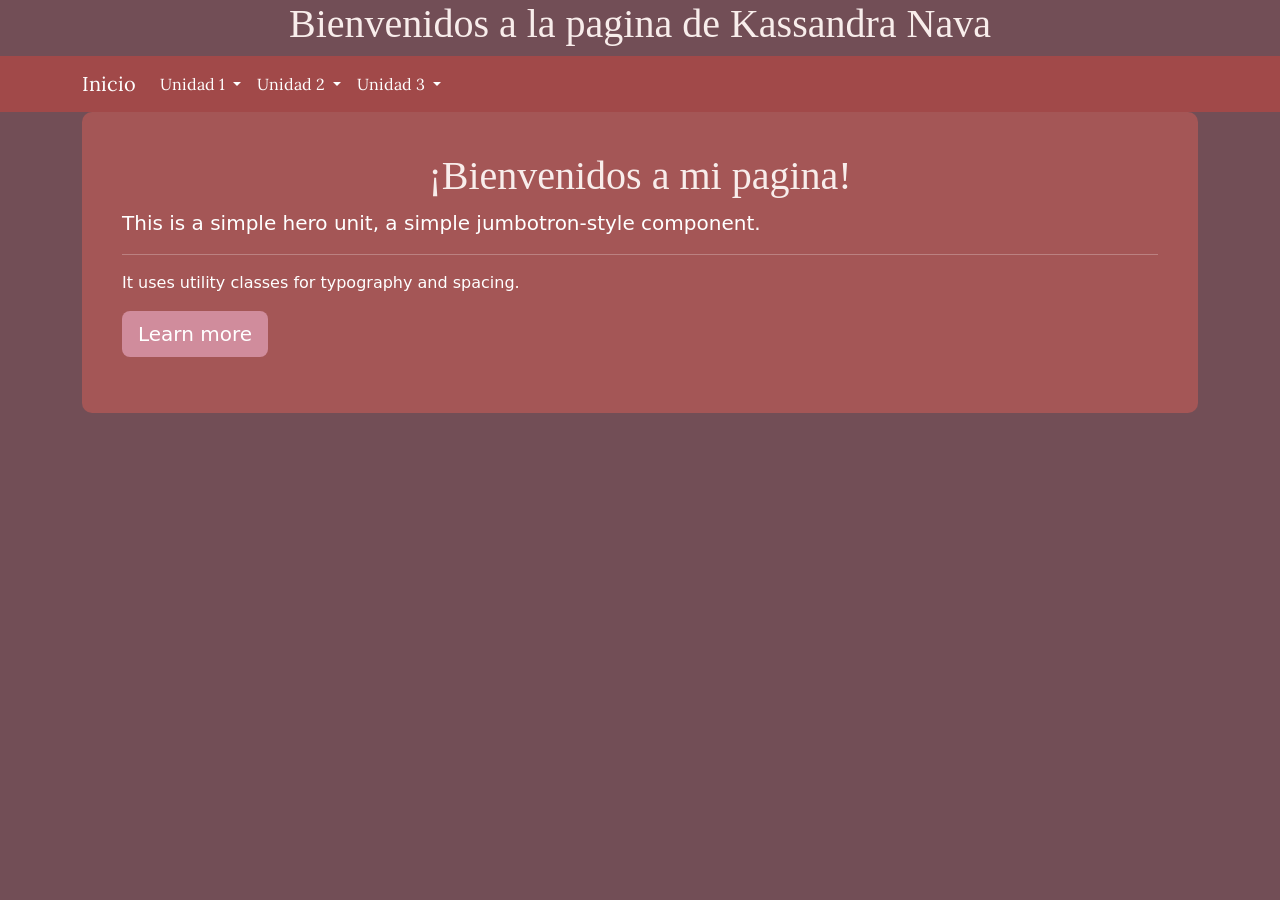
<file: index.html>
<!DOCTYPE html>
<html lang="es">
<head>
    <meta charset="UTF-8">
    <title>Primera página</title>
    <meta name="viewport" content="width=device-width, initial-scale=1">
    
    <!-- jQuery -->
    <script src="https://ajax.googleapis.com/ajax/libs/jquery/1.11.2/jquery.min.js"></script>

<link rel="preconnect" href="https://fonts.googleapis.com">
<link rel="preconnect" href="https://fonts.gstatic.com" crossorigin>
<link href="https://fonts.googleapis.com/css2?family=Lora:ital,wght@0,400..700;1,400..700&display=swap" rel="stylesheet">

<!-- Bootstrap CSS -->
<link href="https://cdn.jsdelivr.net/npm/bootstrap@5.3.2/dist/css/bootstrap.min.css" rel="stylesheet">

    <!-- Fuente -->
    <link href="https://fonts.cdnfonts.com/css/zachary" rel="stylesheet">

<style>
body{
    background-color:#724E56;
    color:#F5F5F5; 
}

h1{
    font-family:'Dancing Script', cursive;
    color:#F8EDEB; 
    text-align:center;
}

.navbar{
    background-color:#584E59;
    border:none;
}

.navbar-brand,
.navbar-nav > li > a{
    color:#FFFFFF !important;
    font-family:'Lora', serif;
}

.navbar-nav > li > a:hover{
    color:#FFD6E0 !important; 
}

.dropdown-menu{
    background-color:#F8EDEB;
}

.dropdown-menu > li > a{
    color:#a92e2e;
    font-family:'Lora', serif;
}

.dropdown-menu > li > a:hover{
    background-color:#b96262;
}

.jumbotron{
    background-color:#a45656;
    color:#FFFFFF;
    padding:40px;
    border-radius:10px;
}

.btn-primary{
    background-color:#D08C9C;
    border:none;
}

.btn-primary:hover{
    background-color:#B87486;
}

</style>
</head>

<body>

  <center><h1>Bienvenidos a la pagina de Kassandra Nava</h1></center>

<nav class="navbar navbar-expand-lg" style="background-color:#a14949;">
  <div class="container">

    <a class="navbar-brand text-white" href="index.html">Inicio</a>

    <button class="navbar-toggler" type="button" data-bs-toggle="collapse" data-bs-target="#menu">
      <span class="navbar-toggler-icon"></span>
    </button>

    <div class="collapse navbar-collapse" id="menu">
      <ul class="navbar-nav">
<li class="nav-item dropdown">
  <a class="nav-link dropdown-toggle" href="#" role="button" data-bs-toggle="dropdown">
    Unidad 1
  </a>
  <ul class="dropdown-menu">
    <li><a class="dropdown-item" href="meterdatos01.php">Meter Datos</a></li>
    <li><a class="dropdown-item" href="mostrar.php">Mostrar Datos</a></li>
  </ul>
</li>
<li class="nav-item dropdown">
  <a class="nav-link dropdown-toggle" href="#" role="button" data-bs-toggle="dropdown">
    Unidad 2
  </a>
  <ul class="dropdown-menu">
    <li><a class="dropdown-item" href="relacionales1.php">Relacionales 1</a></li>
    <li><a class="dropdown-item" href="relacionales2.php">Relacionales 2</a></li>
    <li><a class="dropdown-item" href="capturadebasededatos.php">Captura de Base de Datos</a></li>
        <li><a class="dropdown-item" href="musica.php">Musica</a></li>
  </ul>
</li>

<li class="nav-item dropdown">
  <a class="nav-link dropdown-toggle" href="#" role="button" data-bs-toggle="dropdown">
    Unidad 3
  </a>
  <ul class="dropdown-menu">
    <li><a class="dropdown-item" href="peliculas.html">Buscador de peliculas</a></li>
    <li><a class="dropdown-item" href="pokedex.html">POKEDEX</a></li>
    <li><a class="dropdown-item" href="oceano.html">Vida Marina</a></li>
  </ul>
</li>
    </div>

  </div>
</nav>
<!-- JUMBOTRON -->
<div class="container">
  <div class="jumbotron">
    <h1>¡Bienvenidos a mi pagina!</h1>
    <p class="lead">
      This is a simple hero unit, a simple jumbotron-style component.
    </p>
    <hr>
    <p>
      It uses utility classes for typography and spacing.
    </p>
    <p>
      <a class="btn btn-primary btn-lg" href="#" role="button">Learn more</a>
    </p>
  </div>
</div>
<script src="https://cdn.jsdelivr.net/npm/bootstrap@5.3.2/dist/js/bootstrap.bundle.min.js"></script>
</body>
</html>
</file>
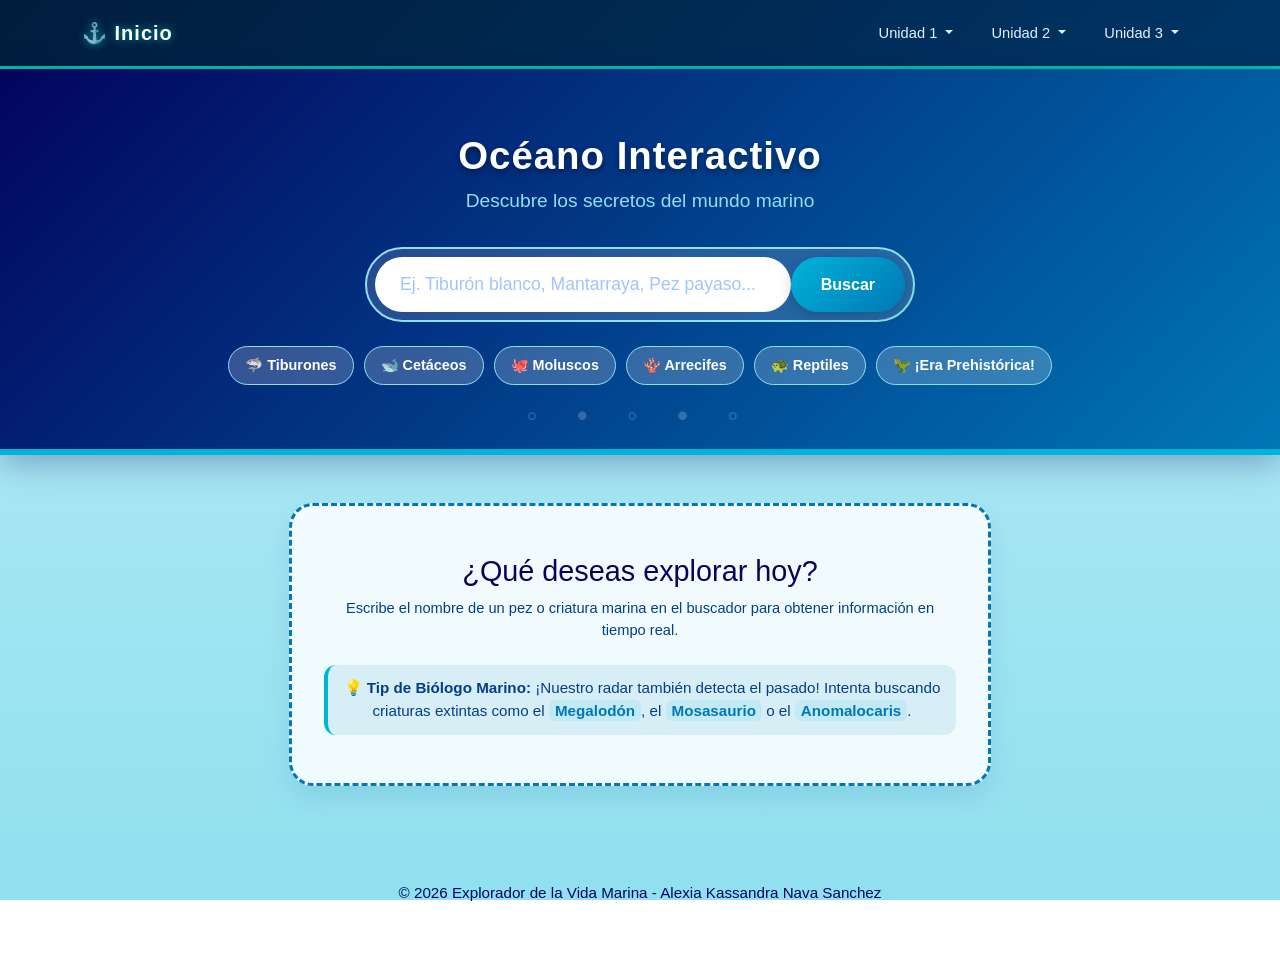
<file: oceano.html>
<!DOCTYPE html>
<html lang="es">
<head>
    <meta charset="UTF-8">
    <meta name="viewport" content="width=device-width, initial-scale=1.0">
    <title>Explorador de la Vida Marina</title>
    
    <link href="https://cdn.jsdelivr.net/npm/bootstrap@5.3.2/dist/css/bootstrap.min.css" rel="stylesheet">
    
    <link rel="stylesheet" href="oceano.css">
</head>
<body>

    <nav class="navbar navbar-expand-lg navbar-marina">
        <div class="container">
            <a class="navbar-brand text-white" href="index.html">⚓ Inicio</a>
            
            <button class="navbar-toggler" type="button" data-bs-toggle="collapse" data-bs-target="#menu" aria-controls="menu" aria-expanded="false" aria-label="Toggle navigation">
                <span class="navbar-toggler-icon"></span>
            </button>

            <div class="collapse navbar-collapse" id="menu">
                <ul class="navbar-nav ms-auto"> <li class="nav-item dropdown">
                        <a class="nav-link dropdown-toggle" href="#" role="button" data-bs-toggle="dropdown">
                            Unidad 1
                        </a>
                        <ul class="dropdown-menu">
                            <li><a class="dropdown-item" href="meterdatos01.php">Meter Datos</a></li>
                            <li><a class="dropdown-item" href="mostrar.php">Mostrar Datos</a></li>
                        </ul>
                    </li>
                    <li class="nav-item dropdown">
                        <a class="nav-link dropdown-toggle" href="#" role="button" data-bs-toggle="dropdown">
                            Unidad 2
                        </a>
                        <ul class="dropdown-menu">
                            <li><a class="dropdown-item" href="relacionales1.php">Relacionales 1</a></li>
                            <li><a class="dropdown-item" href="relacionales2.php">Relacionales 2</a></li>
                            <li><a class="dropdown-item" href="capturadebasededatos.php">Captura de Base de Datos</a></li>
                            <li><a class="dropdown-item" href="musica.php">Música</a></li>
                        </ul>
                    </li>
                    <li class="nav-item dropdown">
                        <a class="nav-link dropdown-toggle" href="#" role="button" data-bs-toggle="dropdown">
                            Unidad 3
                        </a>
                        <ul class="dropdown-menu">
                            <li><a class="dropdown-item" href="peliculas.html">Buscador de películas</a></li>
                            <li><a class="dropdown-item" href="pokedex.html">POKEDEX</a></li>
                            <li><a class="dropdown-item" href="oceano.html">Vida Marina</a></li>
                        </ul>
                    </li>
                </ul> </div>
        </div>
    </nav>
    <header>
        <h1>Océano Interactivo</h1>
        <p>Descubre los secretos del mundo marino</p>
        <div class="search-container">
            <input type="text" id="search-input" placeholder="Ej. Tiburón blanco, Mantarraya, Pez payaso...">
            <button id="search-btn">Buscar</button>
        </div>
        <div class="tags-container">
            <button class="tag-btn" onclick="buscarPorTag('Tiburón')">🦈 Tiburones</button>
            <button class="tag-btn" onclick="buscarPorTag('Ballena')">🐋 Cetáceos</button>
            <button class="tag-btn" onclick="buscarPorTag('Pulpo')">🐙 Moluscos</button>
            <button class="tag-btn" onclick="buscarPorTag('Arrecife de coral')">🪸 Arrecifes</button>
            <button class="tag-btn" onclick="buscarPorTag('Tortuga marina')">🐢 Reptiles</button>
            <button class="tag-btn tag-prehistorico" onclick="buscarPorTag('Megalodón')">🦖 ¡Era Prehistórica!</button>
        </div>
    </header>

    <main>
        <div id="loading" class="hidden">Buscando en las profundidades...</div>
        <div id="results-container">
            <div class="welcome-message">
                <h2>¿Qué deseas explorar hoy?</h2>
                <p>Escribe el nombre de un pez o criatura marina en el buscador para obtener información en tiempo real.</p>

                <div class="Dato-curioso" style="margin-top: 1.5rem; background: rgba(0, 119, 182, 0.1); padding: 12px; border-radius: 12px; font-size: 0.95rem; border-left: 4px solid var(--azul-claro);">
                    <strong>💡 Tip de Biólogo Marino:</strong> ¡Nuestro radar también detecta el pasado! Intenta buscando criaturas extintas como el <em>Megalodón</em>, el <em>Mosasaurio</em> o el <em>Anomalocaris</em>.
                </div>
            </div>
        </div>
    </main>

    <footer>
        <p>© 2026 Explorador de la Vida Marina - Alexia Kassandra Nava Sanchez</p>
    </footer>

    <script src="https://cdn.jsdelivr.net/npm/bootstrap@5.3.2/dist/js/bootstrap.bundle.min.js"></script>
    <script src="oceano.js"></script>
</body>
</html>
</file>
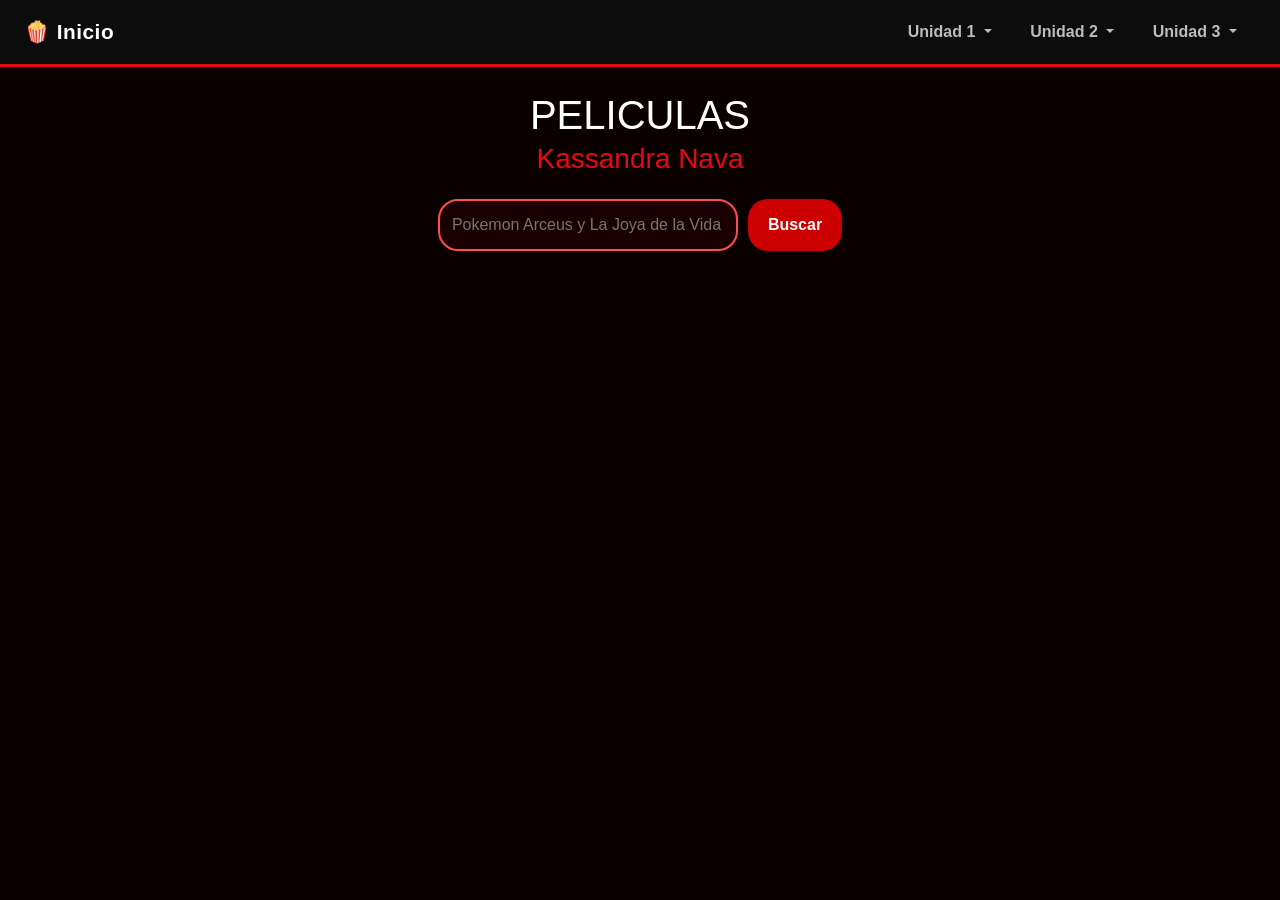
<file: peliculas.html>
<!DOCTYPE html> 
<html lang="es">
<head>
    <meta charset="UTF-8">
    <meta name="viewport" content="width=device-width, initial-scale=1.0">
    
    <link href="https://cdn.jsdelivr.net/npm/bootstrap@5.3.2/dist/css/bootstrap.min.css" rel="stylesheet">
    
    <link rel="stylesheet" href="estilopeliculas.css">
    <link href="https://fonts.cdnfonts.com/css/screamous" rel="stylesheet">
    <title>Alexia Kassandra Nava Sanchez</title>
</head>
<body>
    
    <nav class="navbar navbar-expand-lg navbar-cine">
        <div class="container-fluid px-4">
            <a class="navbar-brand text-white" href="index.html">🍿 Inicio</a>
            
            <button class="navbar-toggler" type="button" data-bs-toggle="collapse" data-bs-target="#menu" aria-controls="menu" aria-expanded="false" aria-label="Toggle navigation">
                <span class="navbar-toggler-icon"></span>
            </button>

            <div class="collapse navbar-collapse" id="menu">
                <ul class="navbar-nav ms-auto">
                    <li class="nav-item dropdown">
                        <a class="nav-link dropdown-toggle" href="#" role="button" data-bs-toggle="dropdown">
                            Unidad 1
                        </a>
                        <ul class="dropdown-menu">
                            <li><a class="dropdown-item" href="meterdatos01.php">Meter Datos</a></li>
                            <li><a class="dropdown-item" href="mostrar.php">Mostrar Datos</a></li>
                        </ul>
                    </li>
                    <li class="nav-item dropdown">
                        <a class="nav-link dropdown-toggle" href="#" role="button" data-bs-toggle="dropdown">
                            Unidad 2
                        </a>
                        <ul class="dropdown-menu">
                            <li><a class="dropdown-item" href="relacionales1.php">Relacionales 1</a></li>
                            <li><a class="dropdown-item" href="relacionales2.php">Relacionales 2</a></li>
                            <li><a class="dropdown-item" href="capturadebasededatos.php">Captura de Base de Datos</a></li>
                            <li><a class="dropdown-item" href="musica.php">Música</a></li>
                        </ul>
                    </li>
                    <li class="nav-item dropdown">
                        <a class="nav-link dropdown-toggle" href="#" role="button" data-bs-toggle="dropdown">
                            Unidad 3
                        </a>
                        <ul class="dropdown-menu">
                            <li><a class="dropdown-item" href="peliculas.html">Buscador de películas</a></li>
                            <li><a class="dropdown-item" href="pokedex.html">POKEDEX</a></li>
                            <li><a class="dropdown-item" href="oceano.html">Vida Marina</a></li>
                        </ul>
                    </li>
                </ul>
            </div>
        </div>
    </nav>
    <div class="header-container text-center my-4">
        <h1>PELICULAS</h1>
        <h3>Kassandra Nava</h3>
    </div>

    <form id="form">
        <input type="text" id="search" placeholder="Pokemon Arceus y La Joya de la Vida" />
        <input type="submit" value="Buscar">
    </form>

    <main id="main"></main>

    <script src="https://cdn.jsdelivr.net/npm/bootstrap@5.3.2/dist/js/bootstrap.bundle.min.js"></script>

    <script>
        // En esta línea se define la URL de la API para obtener la lista de películas.
        const API_URL = 'https://api.themoviedb.org/3/discover/movie?sort_by=popularity.desc&api_key=3fd2be6f0c70a2a598f084ddfb75487c&page=1';

        // Esta línea define la URL de la API para obtener las imágenes de las películas.
        const IMG_PATH = 'https://image.tmdb.org/t/p/w1280';

        // En esta línea se define la URL de la API para buscar películas.
        const SEARCH_API = 'https://api.themoviedb.org/3/search/movie?api_key=3fd2be6f0c70a2a598f084ddfb75487c&query=';

        const main = document.getElementById('main');
        const form = document.getElementById('form');
        const search = document.getElementById('search');

        getMovie(API_URL);

        async function getMovie(url){
            const res = await fetch(url);
            const data = await res.json();
            showMovies(data.results);
        }

        // Esta función crea los elementos para mostrar cada película de la lista.
        function showMovies(movies){
            main.innerHTML = '';

            movies.forEach((movie) => {
                const {title, poster_path, vote_average, overview, release_date} = movie;
                const movieEl = document.createElement('div');
                movieEl.classList.add('movie');

                movieEl.innerHTML = `
                    <img src="${IMG_PATH + poster_path}" alt="${title}">
                    
                    <div class="movie-content-overlay">
                        <div class="movie-info">
                            <h3>${title}</h3>
                            <span class="${getClassByRate(vote_average)}">${vote_average}</span>
                        </div>

                        <div class="overview">
                            <h3>Overview</h3>
                            <p>${overview}</p>
                            <h3>Release Date</h3>
                            <p>${release_date}</p>
                        </div>
                    </div>
                `;

                main.appendChild(movieEl);
            });
        }

        function getClassByRate(vote){
            if(vote >= 8){
                return 'blue';
            }else if(vote >= 5){
                return 'orange';
            }else{
                return 'red';
            }
        }

        form.addEventListener('submit', (e) => {
            e.preventDefault();
            const searchTerm = search.value;

            if(searchTerm && searchTerm !== ''){
                getMovie(SEARCH_API + searchTerm);
                search.value = '';
            }else{
                window.location.reload();
            }           
        });
    </script>
</body>
</html>
</file>
<file: oceano.css>
/* ==========================================
   Alexia Kassandra Nava Sanchez
   ========================================== */
:root {
    --azul-profundo: #03045e;   
    --azul-medio: #0077b6;      
    --azul-claro: #00b4d8;       
    --celeste-neon: #90e0ef;     
    --blanco-arena: #f0fafd;     
    --texto-oscuro: #023e8a;     
}

*, *::before, *::after {
    box-sizing: border-box;
}

body {
    font-family: 'Montserrat', 'Segoe UI', Helvetica, Arial, sans-serif;
    margin: 0;
    padding: 0;
    background: linear-gradient(180deg, #caf0f8 0%, #ade8f4 40%, #90e0ef 100%);
    background-attachment: fixed;
    color: var(--texto-oscuro);
    font-size: 11pt; 
}

header {
    background: linear-gradient(135deg, var(--azul-profundo) 0%, var(--azul-medio) 100%);
    color: white;
    text-align: center;
    padding: 4rem 1.5rem;
    border-bottom: 6px solid var(--azul-claro);
    box-shadow: 0 8px 32px rgba(3, 4, 94, 0.3);
    position: relative;
    overflow: hidden;
}

header::before {
    content: "◦ • ◦ • ◦";
    position: absolute;
    bottom: 10px;
    left: 50%;
    transform: translateX(-50%);
    font-size: 2rem;
    color: rgba(255, 255, 255, 0.2);
    letter-spacing: 15px;
}

header h1 {
    margin: 0;
    font-size: 2.4rem;
    font-weight: 800;
    text-shadow: 0 3px 6px rgba(0,0,0,0.4);
    letter-spacing: 1px;
}

header p {
    font-size: 1.2rem;
    color: var(--celeste-neon);
    margin: 0.5rem 0 2rem 0;
    font-weight: 300;
}

.search-container {
    display: flex;
    justify-content: center;
    max-width: 550px;
    margin: 0 auto;
    background: rgba(255, 255, 255, 0.15);
    padding: 8px;
    border-radius: 50px;
    backdrop-filter: blur(5px);
    border: 2px solid var(--celeste-neon);
}

#search-input {
    flex: 1;
    padding: 14px 25px;
    border: none;
    border-radius: 30px;
    font-size: 1.1rem;
    color: var(--azul-profundo);
    font-weight: 600;
    outline: none;
}

#search-input::placeholder {
    color: #a0c4ff;
    font-weight: 400;
}

#search-btn {
    padding: 14px 30px;
    background: linear-gradient(135deg, var(--azul-claro) 0%, var(--azul-medio) 100%);
    color: white;
    border: none;
    border-radius: 30px;
    font-size: 1rem;
    font-weight: 700;
    cursor: pointer;
    box-shadow: 0 4px 15px rgba(0, 0, 0, 0.2);
    transition: all 0.3s cubic-bezier(0.175, 0.885, 0.32, 1.275);
}

#search-btn:hover {
    background: var(--celeste-neon);
    color: var(--azul-profundo);
    transform: scale(1.05);
    box-shadow: 0 6px 20px rgba(144, 224, 239, 0.4);
}

main {
    max-width: 750px;
    margin: 3rem auto;
    padding: 0 1.5rem;
}

.welcome-message {
    text-align: center;
    background: rgba(255, 255, 255, 0.85);
    padding: 3rem 2rem;
    border-radius: 24px;
    border: 3px dashed var(--azul-medio);
    box-shadow: 0 12px 24px rgba(2, 62, 138, 0.1);
}

.welcome-message h2 {
    color: var(--azul-profundo);
    font-size: 1.8rem;
    margin-top: 0;
}

.welcome-message em {
    color: var(--azul-medio);
    font-style: normal;
    font-weight: 700;
    background: rgba(144, 224, 239, 0.3);
    padding: 2px 6px;
    border-radius: 6px;
}

.card {
    background: var(--blanco-arena);
    padding: 2.5rem;
    border-radius: 24px;
    border-left: 8px solid var(--azul-medio); /* Acento visual izquierdo dinámico */
    box-shadow: 0 15px 35px rgba(3, 4, 94, 0.15);
    animation: flotarEntrada 0.6s ease-out;
}

.card small {
    display: inline-block;
    background: var(--azul-profundo);
    color: white;
    padding: 4px 12px;
    border-radius: 20px;
    font-size: 0.75rem;
    letter-spacing: 1px;
    box-shadow: 0 2px 5px rgba(0,0,0,0.1);
}

.card h2 {
    color: var(--azul-profundo);
    font-size: 2rem;
    margin: 0.8rem 0 1.5rem 0;
}

.card img {
    max-width: 100%;
    height: auto;
    border-radius: 16px;
    border: 5px solid white;
    box-shadow: 0 8px 20px rgba(0, 0, 0, 0.15);
    margin-bottom: 1.5rem;
    transition: transform 0.3s ease;
}

.card img:hover {
    transform: scale(1.02); 
}

.card p {
    line-height: 1.8;
    font-size: 1.1rem;
    color: #1c2541;
    text-align: justify;
}

.wiki-link {
    display: inline-block;
    margin-top: 2rem;
    padding: 10px 20px;
    background-color: transparent;
    color: var(--azul-medio);
    border: 2px solid var(--azul-medio);
    text-decoration: none;
    font-weight: 700;
    border-radius: 12px;
    transition: all 0.2s ease;
}

.wiki-link:hover {
    background-color: var(--azul-medio);
    color: white;
    padding-left: 25px; 
}

#loading {
    text-align: center;
    font-weight: 700;
    font-size: 1.2rem;
    color: var(--azul-profundo);
    background: white;
    padding: 1.5rem;
    border-radius: 50px;
    box-shadow: 0 5px 15px rgba(0,0,0,0.08);
    animation: pulsoBurbuja 1.5s infinite ease-in-out;
}

.hidden {
    display: none;
}

@keyframes flotarEntrada {
    from { 
        opacity: 0; 
        transform: translateY(30px) scale(0.98); 
    }
    to { 
        opacity: 1; 
        transform: translateY(0) scale(1); 
    }
}

@keyframes pulsoBurbuja {
    0% { transform: scale(1); opacity: 0.8; }
    50% { transform: scale(1.03); opacity: 1; }
    100% { transform: scale(1); opacity: 0.8; }
}

footer {
    text-align: center;
    padding: 3rem 1rem;
    font-size: 0.95rem;
    color: var(--azul-profundo);
    font-weight: 500;
}
.tags-container {
    display: flex;
    justify-content: center;
    gap: 10px;
    margin-top: 1.5rem;
    flex-wrap: wrap; 
}

.tag-btn {
    background: rgba(255, 255, 255, 0.2);
    color: white;
    border: 1px solid var(--celeste-neon);
    padding: 8px 16px;
    border-radius: 20px;
    cursor: pointer;
    font-weight: 600;
    font-size: 0.9rem;
    transition: all 0.2s ease;
}

.tag-btn:hover {
    background: white;
    color: var(--azul-profundo);
    transform: translateY(-2px);
}

/* ==========================================================================
   ESTILOS EXCLUSIVOS PARA LA NAVBAR MARINA
   ========================================================================== */

/* Fondo de la barra: Degradado que simula el agua profunda */
.navbar-marina {
    background: linear-gradient(135deg, #001d3d 0%, #003566 100%);
    border-bottom: 3px solid #00c49f; /* Línea brillante estilo arrecife bioluminiscente */
    padding: 0.8rem 0;
    font-family: inherit; /* Utiliza la misma fuente de tu página */
}

/* Enlace de "Inicio" o Marca */
.navbar-marina .navbar-brand {
    font-weight: bold;
    font-size: 1.25rem;
    letter-spacing: 1px;
    text-shadow: 0 0 8px rgba(0, 242, 254, 0.6);
    transition: transform 0.3s ease;
}

.navbar-marina .navbar-brand:hover {
    transform: scale(1.05);
    color: #00f2fe !important;
}

/* Enlaces principales (Unidad 1, 2, 3) */
.navbar-marina .nav-link {
    color: #e0f2fe !important;
    font-weight: 500;
    padding: 0.5rem 1.2rem !important;
    transition: all 0.3s ease;
    border-radius: 8px;
}

/* Efecto Hover en los enlaces principales */
.navbar-marina .nav-link:hover, 
.navbar-marina .nav-link:focus {
    color: #ffffff !important;
    background-color: rgba(0, 180, 216, 0.2); /* Resplandor azul claro */
    box-shadow: 0 0 10px rgba(0, 180, 216, 0.4);
}

/* El botón de hamburguesa en móviles */
.navbar-marina .navbar-toggler {
    border-color: rgba(0, 242, 254, 0.5);
    background-color: rgba(255, 255, 255, 0.1);
}

/* Icono de hamburguesa en color blanco/celeste */
.navbar-marina .navbar-toggler-icon {
    background-image: url("data:image/svg+xml,%3csvg xmlns='http://www.w3.org/2000/svg' viewBox='0 0 30 30'%3e%3cpath stroke='rgba%280, 242, 254, 1%29' stroke-linecap='round' stroke-miterlimit='10' stroke-width='2' d='M4 7h22M4 15h22M4 23h22'/%3e%3c/svg%3e");
}

/* Menú Desplegable (Dropdown) */
.navbar-marina .dropdown-menu {
    background: rgba(0, 29, 61, 0.95); /* Fondo oscuro semitransparente */
    backdrop-filter: blur(5px); /* Efecto cristal esmerilado */
    border: 2px solid #00b4d8;
    border-radius: 12px;
    box-shadow: 0 8px 16px rgba(0,0,0,0.4);
    margin-top: 10px;
}

/* Elementos dentro del menú desplegable */
.navbar-marina .dropdown-item {
    color: #90e0ef !important;
    font-size: 0.95rem;
    padding: 0.6rem 1.5rem;
    transition: all 0.2s ease;
}

/* Hover dentro del menú desplegable */
.navbar-marina .dropdown-item:hover {
    background: linear-gradient(90deg, #0077b6, #00b4d8);
    color: #ffffff !important;
    padding-left: 1.8rem; /* Pequeña animación de desplazamiento */
}
</file>
<file: estilopeliculas.css>
/* ==========================================================================
   ESTILOS GENERALES Y BASE
   ========================================================================== */
*{
    margin: 0;
    padding: 0;
    box-sizing: border-box;
}

body{
    background-color: #0a0000;
    font-family: Arial, Helvetica, sans-serif;
}

/* CONTENEDOR PRINCIPAL */
.container{
    text-align: center;
    margin-top: 30px;
}

/* TITULO */
h1{
    color: #ffffff;
    font-family: 'Screamous', sans-serif;
    margin-bottom: 15px;
}

/* SUBTITULO */
.container h3{
    color: #ff4d4d;
    margin-bottom: 30px;
    font-size: 20px;
}

/* FORMULARIO DE BUSQUEDA */
form{
    display: flex;
    justify-content: center;
    margin-bottom: 40px;
}

/* INPUT DE TEXTO */
input[type="text"]{
    width: 300px;
    padding: 12px;
    border-radius: 20px;
    border: 2px solid #ff4d4d;
    font-size: 16px;
    outline: none;
    background-color: #1a0000;
    color: white;
}

/* BOTON ENVIAR */
input[type="submit"]{
    padding: 12px 20px;
    margin-left: 10px;
    border-radius: 20px;
    border: none;
    cursor: pointer;
    background-color: #cc0000;
    color: white;
    font-weight: bold;
    transition: 0.3s;
}

/* HOVER BOTON */
input[type="submit"]:hover{
    background-color: #ff1a1a;
    color: white;
}

/* CONTENEDOR GRAL DE PELICULAS */
#main{
    width: 100%;
    display: flex;
    flex-wrap: wrap;
    justify-content: center;
    align-items: flex-start;
    gap: 25px;
    padding: 20px;
}

/* ==========================================================================
   TARJETAS DE PELÍCULAS (EFECTO HOVER OVERLAY TRANSPARENTE)
   ========================================================================== */

/* TARJETAS */
.movie{
    width: 250px;
    height: 370px; /* Forzamos un alto fijo para que no se estire hacia abajo */
    max-width: 250px;
    background-color: #1a0000;
    border-radius: 15px;
    overflow: hidden;
    transition: transform 0.3s ease;
    box-shadow: 0px 4px 15px rgba(255,0,0,0.4);
    
    /* Obliga a los textos absolutos a quedarse dentro de la tarjeta */
    position: relative; 
}

/* EFECTO HOVER DE LA TARJETA */
.movie:hover{
    transform: scale(1.05);
}

/* IMAGEN DEL PÓSTER */
.movie img{
    width: 100%;
    height: 100%; /* Ocupa el 100% de la tarjeta */
    object-fit: cover;
    display: block;
    transition: opacity 0.3s ease;
}

/* Cuando pases el mouse por la tarjeta, el póster se vuelve un poco transparente */
.movie:hover img {
    opacity: 0.35; 
}

/* CAPA CON EL TEXTO QUE SE MUESTRA EN TRANSPARENTE */
.movie-content-overlay {
    position: absolute;
    top: 0;
    left: 0;
    width: 100%;
    height: 100%;
    
    /* Fondo negro con transparencia (0.75) para que la imagen se vea al fondo */
    background: rgba(0, 0, 0, 0.75); 
    
    /* Desenfoque de fondo cinematográfico */
    backdrop-filter: blur(3px); 
    
    display: flex;
    flex-direction: column;
    justify-content: flex-start;
    padding: 15px;
    box-sizing: border-box;
    
    /* Activa scroll interno si la descripción es muy larga sin romper el diseño */
    overflow-y: auto; 
    
    /* TOTALMENTE OCULTO POR DEFECTO */
    opacity: 0;
    visibility: hidden;
    transition: opacity 0.3s ease, visibility 0.3s ease;
}

/* AL PASAR EL MOUSE: Aparece la capa de texto transparente encima de la imagen */
.movie:hover .movie-content-overlay {
    opacity: 1;
    visibility: visible;
}

/* INFORMACION (Título y Nota) */
.movie-info{
    display: flex;
    justify-content: space-between;
    align-items: center;
    padding-bottom: 12px;
    color: white;
    border-bottom: 1px solid rgba(255, 77, 77, 0.3); /* Línea roja divisoria */
}

/* TITULO DE PELICULA */
.movie-info h3{
    font-size: 15px;
    margin: 0;
    margin-right: 10px;
    color: white;
    text-align: left;
}

/* OVERVIEW Y DETALLES */
.overview{
    padding-top: 10px;
    color: #f0f0f0;
    font-size: 13px;
    line-height: 1.5;
}

/* TITULOS INTERNOS (Overview y Release Date) */
.overview h3{
    color: #ff4d4d;
    font-size: 14px;
    font-weight: bold;
    margin-bottom: 6px;
    margin-top: 12px;
    text-align: left;
}

/* TEXTO DE DESCRIPCIONES */
.overview p{
    margin-bottom: 0;
}

/* COLORES DINÁMICOS DE CALIFICACION */
.blue { 
    color: #00e5ff; 
    font-weight: bold;
}

.green{
    color: #66ff66;
    font-weight: bold;
}

.orange{
    color: #ffb347;
    font-weight: bold;
}

.red{
    color: #ff3333;
    font-weight: bold;
}

/* ==========================================================================
   ESTILOS EXCLUSIVOS PARA LA NAVBAR DE CINE (NEGRO Y ROJO)
   ========================================================================== */

/* Fondo de la barra: Negro mate profundo con un borde inferior rojo neón */
.navbar-cine {
    background-color: #0c0c0c !important;
    border-bottom: 3px solid #e50914; 
    padding: 0.7rem 0;
}

/* Enlace "Inicio" */
.navbar-cine .navbar-brand {
    font-weight: 700;
    font-size: 1.3rem;
    color: #ffffff !important;
    letter-spacing: 0.5px;
    transition: all 0.3s ease;
}

/* Hover en Inicio: Resplandor rojo */
.navbar-cine .navbar-brand:hover {
    color: #e50914 !important;
    text-shadow: 0 0 10px rgba(229, 9, 20, 0.8);
}

/* Enlaces de las Unidades (1, 2 y 3) */
.navbar-cine .nav-link {
    color: #bcbcbc !important;
    font-weight: 600;
    font-size: 1rem;
    padding: 0.5rem 1.2rem !important;
    transition: all 0.3s ease;
    border-radius: 4px;
}

/* Hover en los enlaces principales */
.navbar-cine .nav-link:hover,
.navbar-cine .nav-link:focus {
    color: #ffffff !important;
    background-color: rgba(229, 9, 20, 0.15); 
}

/* Botón de menú para celulares */
.navbar-cine .navbar-toggler {
    border-color: #e50914;
    background-color: rgba(255, 255, 255, 0.05);
}

/* Ícono del botón de menú adaptado a color rojo */
.navbar-cine .navbar-toggler-icon {
    background-image: url("data:image/svg+xml,%3csvg xmlns='http://www.w3.org/2000/svg' viewBox='0 0 30 30'%3e%3cpath stroke='%23e50914' stroke-linecap='round' stroke-miterlimit='10' stroke-width='2' d='M4 7h22M4 15h22M4 23h22'/%3e%3c/svg%3e");
}

/* Caja del menú desplegable (Dropdown) */
.navbar-cine .dropdown-menu {
    background-color: #141414; 
    border: 1px solid #e50914;
    border-radius: 6px;
    box-shadow: 0 5px 15px rgba(0, 0, 0, 0.8);
    margin-top: 8px;
    padding: 0.4rem 0;
}

/* Enlaces dentro del menú desplegable */
.navbar-cine .dropdown-item {
    color: #e5e5e5 !important;
    font-size: 0.95rem;
    padding: 0.6rem 1.5rem;
    transition: all 0.2s ease;
}

/* Hover en las opciones del menú desplegable */
.navbar-cine .dropdown-item:hover {
    background-color: #e50914;
    color: #ffffff !important;
    font-weight: bold;
}

/* Ajuste opcional para centrar la sección de títulos de tu página */
.header-container h1 {
    font-family: 'Screamous', sans-serif; 
    color: #ffffff;
    margin-bottom: 0.2rem;
}

.header-container h3 {
    color: #e50914; 
    font-weight: 400;
}
</file>
